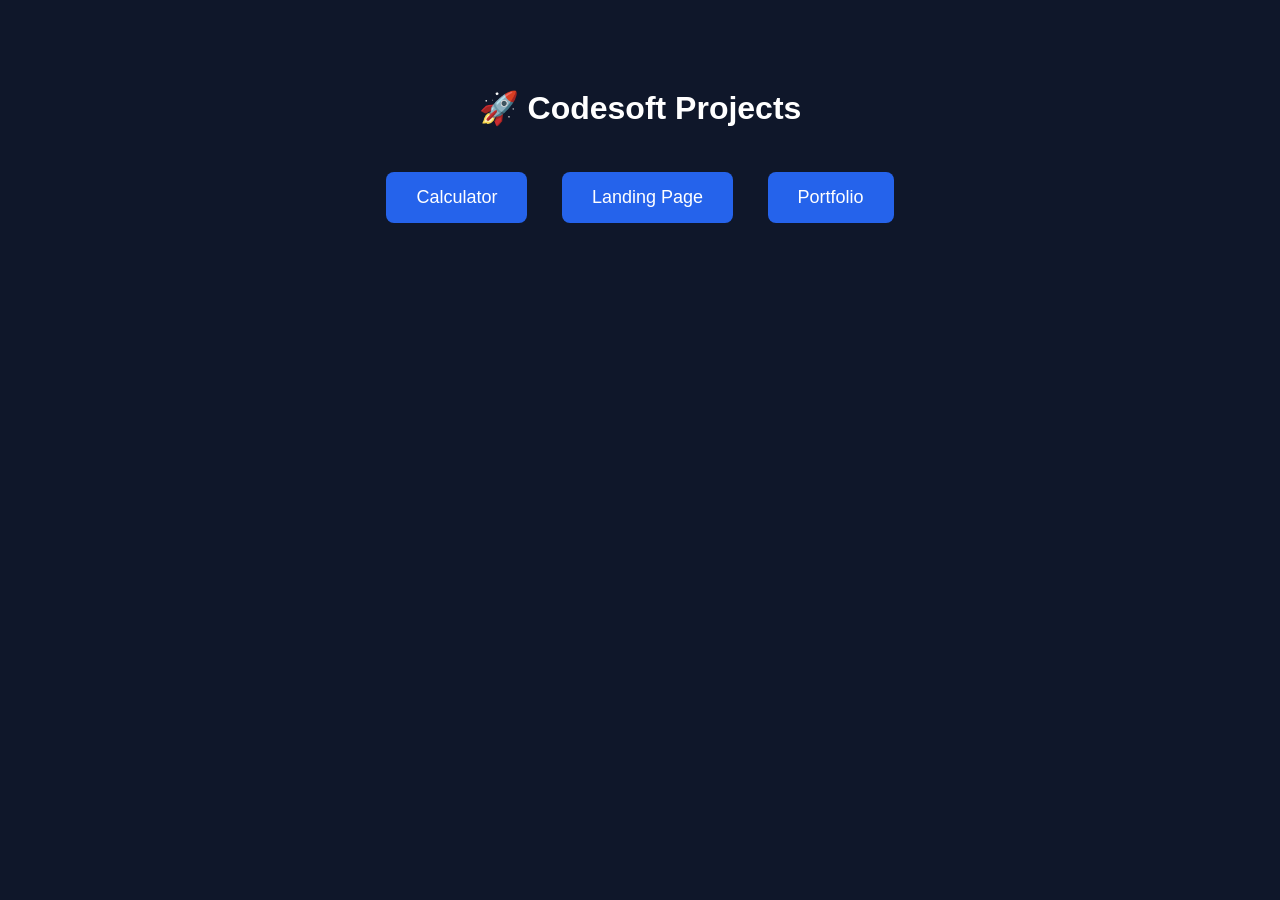
<file: index.html>
<!DOCTYPE html>
<html lang="en">
<head>
  <meta charset="UTF-8">
  <title>Codesoft Projects</title>
  <style>
    body {
      font-family: Arial, sans-serif;
      background: #0f172a;
      color: #fff;
      text-align: center;
      padding-top: 60px;
    }
    h1 {
      margin-bottom: 30px;
    }
    a {
      display: inline-block;
      margin: 15px;
      padding: 15px 30px;
      background: #2563eb;
      color: white;
      text-decoration: none;
      border-radius: 8px;
      font-size: 18px;
    }
    a:hover {
      background: #1e40af;
    }
  </style>
</head>
<body>

  <h1>🚀 Codesoft Projects</h1>

  <a href="calculator/">Calculator</a>
  <a href="landingPage/">Landing Page</a>
  <a href="portfolio/">Portfolio</a>

</body>
</html>
</file>
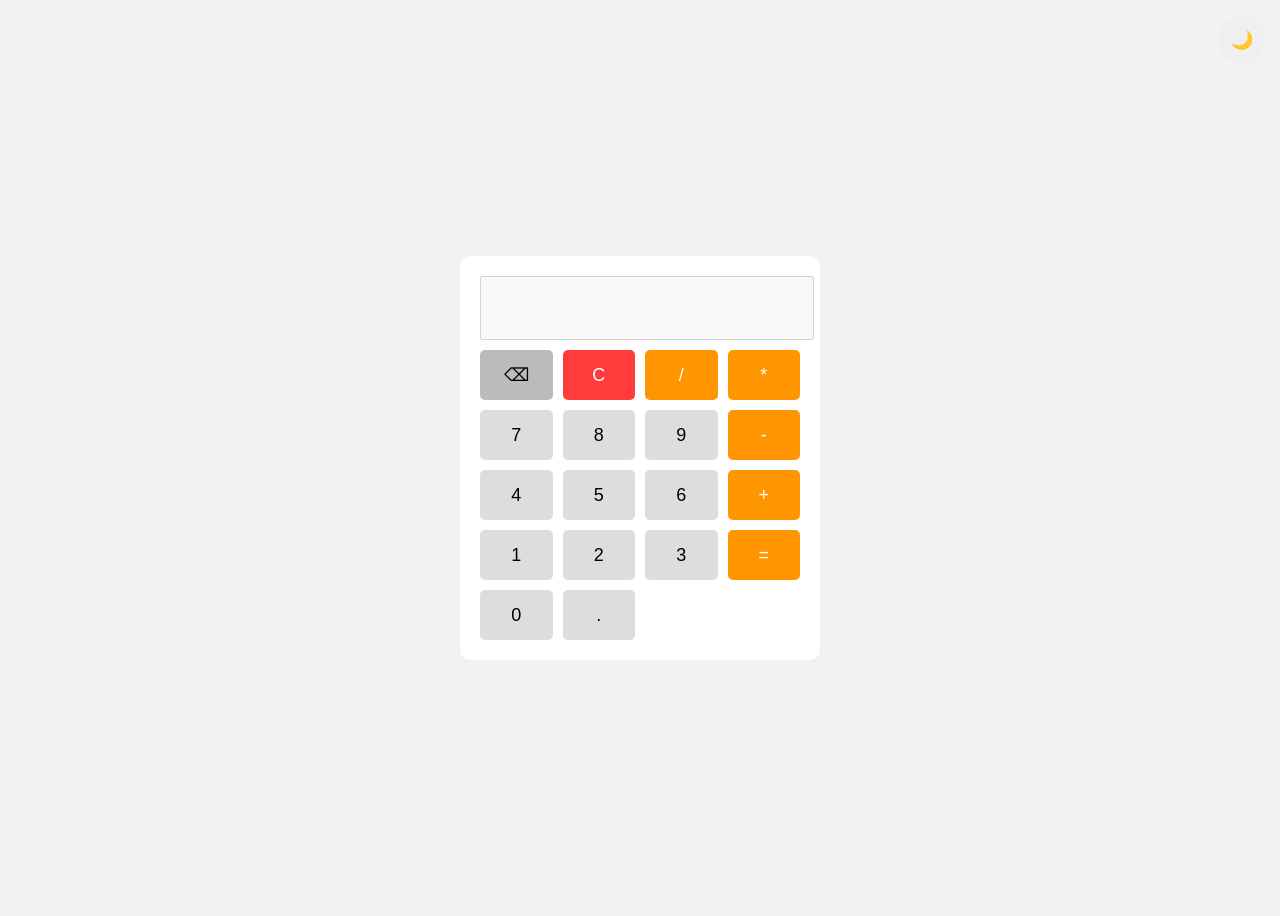
<file: calculator/index.html>
<!DOCTYPE html>
<html lang="en">
<head>
    <meta charset="UTF-8">
    <title>Calculator with Dark/Light Mode</title>
    <link rel="stylesheet" href="style.css">
</head>
<body class="light">

<button id="themeToggle">🌙</button>

<div class="calculator">
    <input type="text" id="display" disabled>

    <div class="buttons">
        <!-- Backspace Button -->
        <button class="backspace">⌫</button>
        <button class="clear">C</button>
        <button class="operator">/</button>
        <button class="operator">*</button>

        <button class="number">7</button>
        <button class="number">8</button>
        <button class="number">9</button>
        <button class="operator">-</button>

        <button class="number">4</button>
        <button class="number">5</button>
        <button class="number">6</button>
        <button class="operator">+</button>

        <button class="number">1</button>
        <button class="number">2</button>
        <button class="number">3</button>
        <button class="operator">=</button>

        <button class="number zero">0</button>
        <button class="number">.</button>
    </div>
</div>

<script src="script.js"></script>
</body>
</html>
</file>
<file: calculator/style.css>
/* COMMON */
body {
    display: flex;
    justify-content: center;
    align-items: center;
    height: 100vh;
    font-family: Arial, sans-serif;
    transition: background 0.3s;
}

#themeToggle {
    position: absolute;
    top: 15px;
    right: 15px;
    padding: 8px 12px;
    font-size: 18px;
    border: none;
    border-radius: 50%;
    cursor: pointer;
}

.calculator {
    padding: 20px;
    border-radius: 10px;
    width: 320px;
}

#display {
    width: 100%;
    height: 50px;
    font-size: 22px;
    text-align: right;
    margin-bottom: 10px;
    padding: 5px;
}

/* GRID */
.buttons {
    display: grid;
    grid-template-columns: repeat(4, 1fr);
    gap: 10px;
}

button {
    height: 50px;
    font-size: 18px;
    border: none;
    border-radius: 5px;
    cursor: pointer;
}

/* BUTTON TYPES */
.number { background: #555; color: white; }
.operator { background: #ff9500; color: white; }
.clear { background: #ff3b3b; color: white; }
.backspace { background: #777; color: white; }

/* LIGHT MODE */
body.light { background: #f2f2f2; }
body.light .calculator { background: #fff; }
body.light .number { background: #ddd; color: black; }
body.light .backspace { background: #bbb; color: black; }

/* DARK MODE */
body.dark { background: #121212; }
body.dark .calculator { background: #222; }
body.dark .number,
body.dark .backspace { background: #555; color: white; }
</file>
